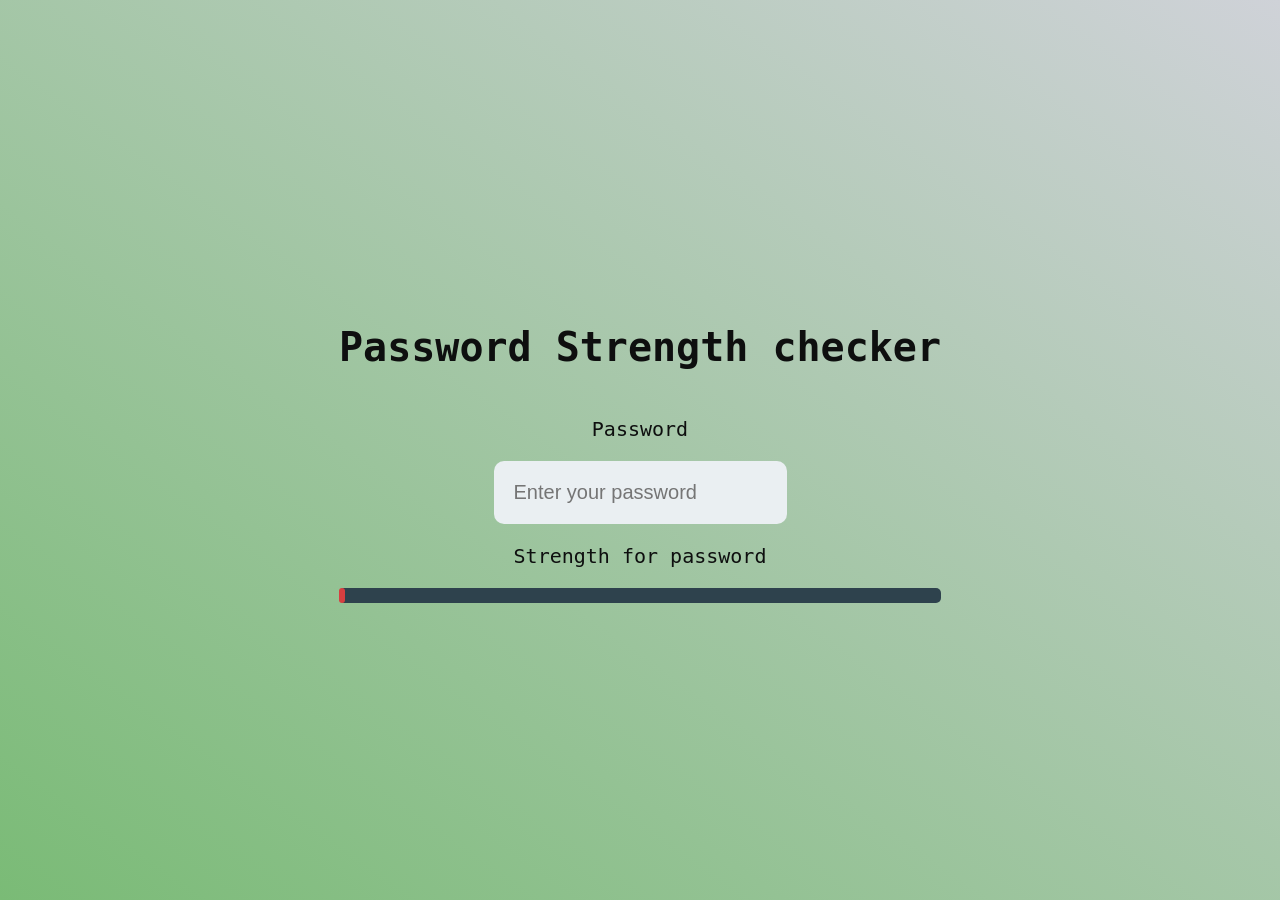
<file: 01_CREATE-PASSWORD-CHCEKER/index.html>
<!DOCTYPE html>
<html lang="en">

<head>
    <meta charset="UTF-8">
    <meta name="viewport" content="width=device-width, initial-scale=1.0">
    <link rel="stylesheet" href="style.css">
    <title>Password checker</title>
</head>

<body>
    <div class="group">
        <h1>Password Strength checker</h1>
        <label for="">Password</label>
        <input type="text" id="password" placeholder="Enter your password ">

        <label for="">Strength for password</label>
        <div class="power-container">
        <div id="power-point"></div>
        </div>
    </div>

    <script src="script.js"></script>
</body>

</html>
</file>
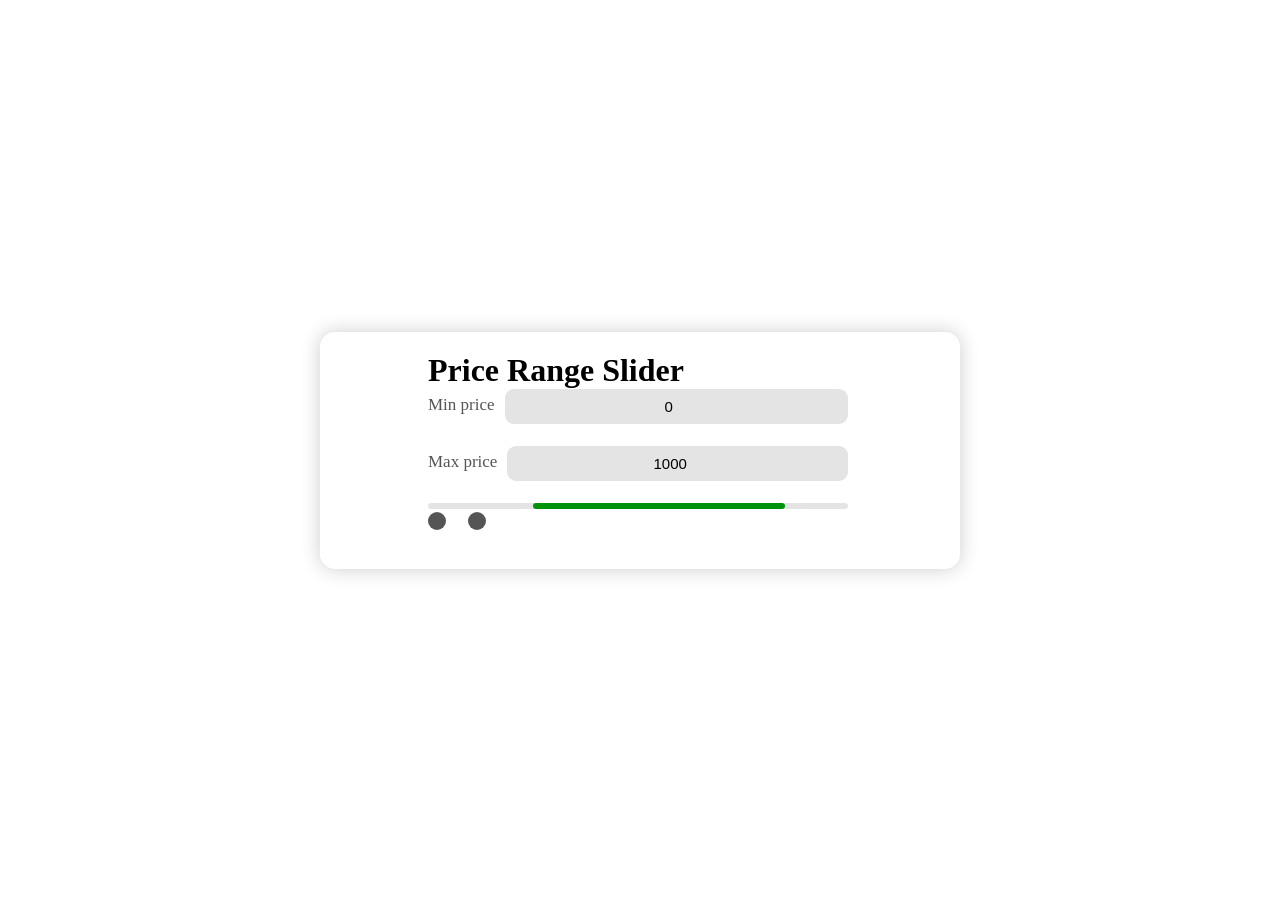
<file: 02_javascript-price-range-slider/index.html>
<!DOCTYPE html>
<html lang="en">
<head>
    <meta charset="UTF-8">
    <meta name="viewport" content="width=device-width, initial-scale=1.0">
    <link rel="stylesheet" href="style.css">

    <title>Price Range Slider</title>
</head>
<body>
    <div class="main">
        <div class="custom-wrapper">
            <div class="header">
                <h1 class="project-title">Price Range Slider</h1>
            </div>

            <div class="price-input-container">
                <div class="price-input">
                    <div class="price-field">
                        <span>Min price</span>
                        <input type="number" class="min-input" value="0">
                    </div>

                    <div class="price-field">
                        <span>Max price</span>
                        <input type="number" class="max-input" value="1000">
                    </div>
                </div>

                <div class="slider">
                    <div class="price-slider"></div>
                </div>
            </div>

            <!-- slider -->
            <div class="range-input">
                <input type="range" class="min-range" min="0" max="10000" value="0" step="1">
                <input type="range" class="max-range" min="0" max="10000" value="1000" step="1">
            </div>

        </div>
    </div>

    <script src="script.js"></script>
</body>
</html>
</file>
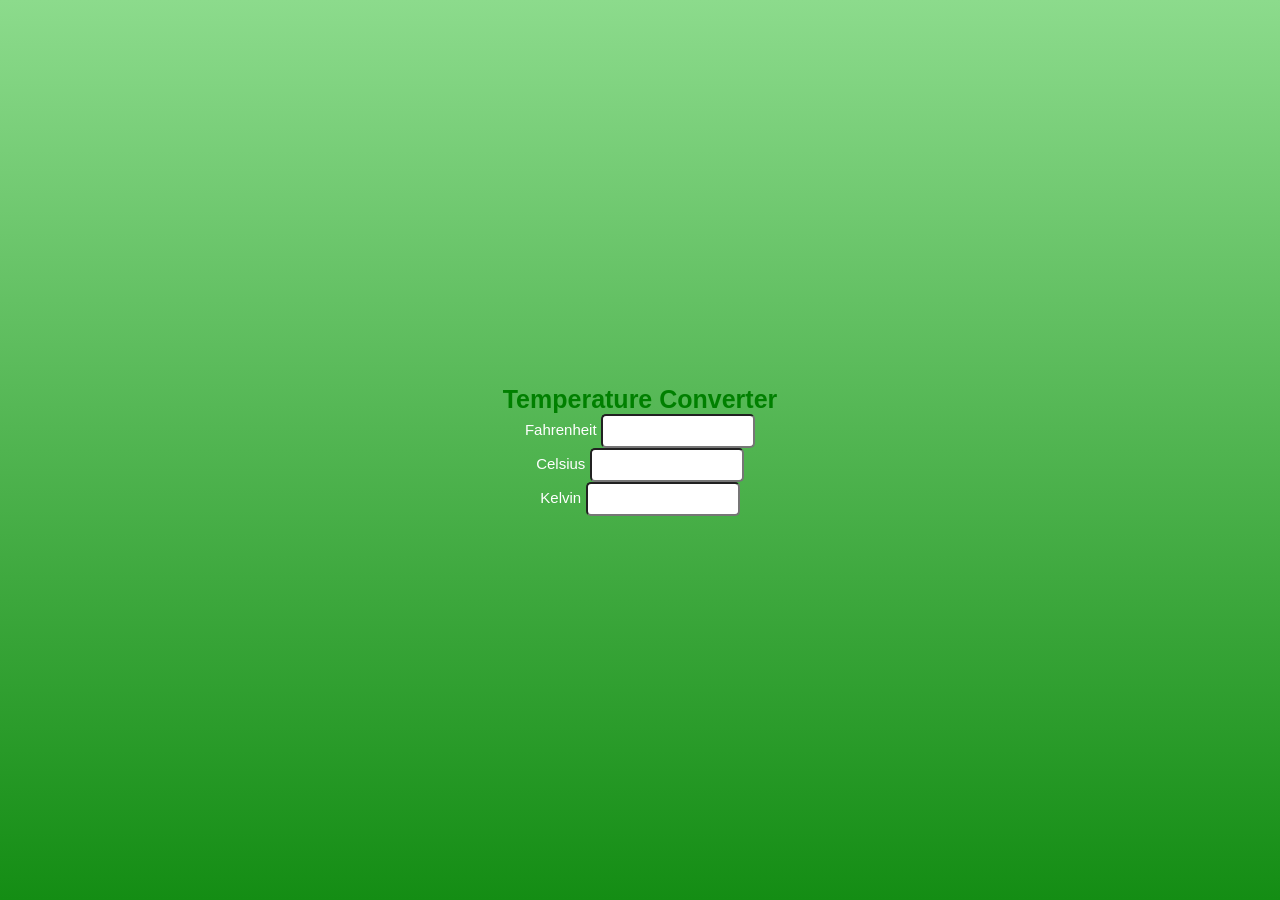
<file: Temperature Converter/index.html>
<!DOCTYPE html>
<html lang="en">
<head>
    <meta charset="UTF-8">
    <meta name="viewport" content="width=device-width, initial-scale=1.0">
    <title>Temperature Converter</title>
    <link rel="stylesheet" href="style.css">

</head>
<body>

    <div class="container">
        <h1>Temperature Converter</h1>

        <div class="converter-row">

            <div class="col">
                <label>Fahrenheit</label>
                <input type="number"  id="fahrenheit">
            </div>

            <div class="col">
                <label>Celsius</label>
                <input type="number"  id="celsius">
            </div>

            <div class="col">
                <label>Kelvin</label>
                <input type="number"  id="kelvin">
            </div>

        </div>
    </div>






    <script src="script.js"></script>
</body>
</html>
</file>
<file: 01_CREATE-PASSWORD-CHCEKER/style.css>
body{
    margin: 0;
    font-family: monospace;
    min-height: 100vh;
    display: flex;
    justify-content: center;
    align-items: center;
    background-image: linear-gradient(to top right, #7abb76, #cfd2d8  );
    color: #0e0f0f;
    font-size: 20px;
}


#top{
    color: green;
}

.group{
    width: auto;
    text-align: center;
}

.group label{
    display: block;
    padding: 20px 0;
}


.group input{
    border: none;
    outline: none;
    padding: 20px;
    width: calc(100%-40px);
    border-radius: 10px;
    background-color: #eaeff2;
    color: #3ba62f;
    font-size: 20px;
}

.group .power-container{
    background-color: #2E424D;
    width: 100%;
    height: 15px;
    border-radius: 5px;
}



.group .power-container #power-point{
    background-color: #D73F40;
    width: 1%;
    height: 100%;
    border-radius: 5px;
    transition: 0.05s;
}
</file>
<file: 02_javascript-price-range-slider/style.css>
*{
    margin: 0;
    padding: 0;
}

body{
    display:flex;
    align-items: center;
    justify-content: center;
    min-height: 100vh;
    background: #ffffff;
    flex-direction: column;
}

.main{
    background-color: #fff;
    border-radius: 15px;
    box-shadow: 0 0 20px rgb(0, 0, 0, 0.2);
    padding: 20px;
    transition: transform 0.2s;
    width: 600px;
}

.main:hover{
    transform: scale(1.05);
}

.custom-wrapper{
    margin: 0;
    width: 70%;
    padding: 0px 25px 40px;
    position: relative;
    left: 63px;
}

.header h2{
    font-size: 30px;
    color: #01940b;
    display: flex;
    justify-content: center;
    padding: 20px;
}




/* style for price input container */

.price-input-container{
    width: 100%;
}

.price-input .price-field{
    display: flex;
    margin-bottom: 22px;
}

.price-field span{
    margin-right: 10px;
    margin-top: 6px;
    font-size: 17px;
}

.price-field input{
    flex: 1;
    height: 35px;
    font-size: 15px;
    font-family: "DM-sans", sans-serif;
    border-radius: 9px;
    text-align: center;
    border: 0px;
    background: #e4e4e4;
}

.price-input{
    width: 100%;
    font-size: 19px;
    color: #555;
}

/* Remove arrow/spinner */

input::-webkit-outer-spin-button
input::-webkit-inner-spin-button{
    -webkit-appearance: none;
    margin: 0;
}

.slider{
    width: 100%;
}

.slider{
    height: 6px;
    position: relative;
    background: #e4e4e4;
    border-radius: 5px;
}

.slider .price-slider{
    height: 100%;
    left: 25%;
    right: 15%;
    position: absolute;
    border-radius: 5px;
    background: #01940b;
}

.range-input{
    position: relative;
}

.range-input input{
    position: absolute;
    width: 100%;
    height: 15px;
    background: none;
    top: 5px;
    pointer-events: none;
    cursor: pointer;
    -webkit-appearance: none;

}

/* style for the range thumb for webkit browser */

input[type="range"]::-webkit-slider-thumb{
    height: 18px;
    width: 18px;
    border-radius: 70%;
    background: #555;
    pointer-events: auto;
    -webkit-appearance: none;
}

@media screen and (max-width: 768px) {
    .main{
        width: 80%;
        margin-right: 5px;
    }

    .custom-wrapper{
        width: 100%;
        left: 0;
        padding: 0 10px;
    }

    .projecttitle{
        width: 100%;
        position: relative;
        right: 26px;
    }

    .price-input{
        flex-direction: column;
        align-items: center;
    }

    .price-field{
        margin-bottom: 10px;
    }
}
</file>
<file: Temperature Converter/style.css>
*{
    margin: 0;
    padding: 0;
    font-family: Verdana, Geneva, Tahoma, sans-serif;
}

.container{
    width: 100%;
    height: 100vh;
    background-image: linear-gradient(rgb(140,219,140),rgb(20,141,20));
    display: flex;
    flex-direction: column;
    justify-content: center;
    align-items: center;
}

.container h1{
    color: green;
    font-weight: 700;
    font-size: 25px;
    text-align: center;
}

.container-row{
    display: flex;
    width: 40%;
    justify-content: space-between;
    align-items: center;
    background: rgb(0, 56, 0);
    border-radius: 10px;
    padding: 50px 20px;
}

.col{
    flex-basis: 32%;
    text-align: center;
}

.col label{
    font-size: 15px;
    font-weight: 500;
    margin-bottom: 10px;
    color: #fff
}

.col input{
    width: 150px;
    height: 30px;
    background: white;
    border-radius: 5px;
    text-align: center;
}
</file>
